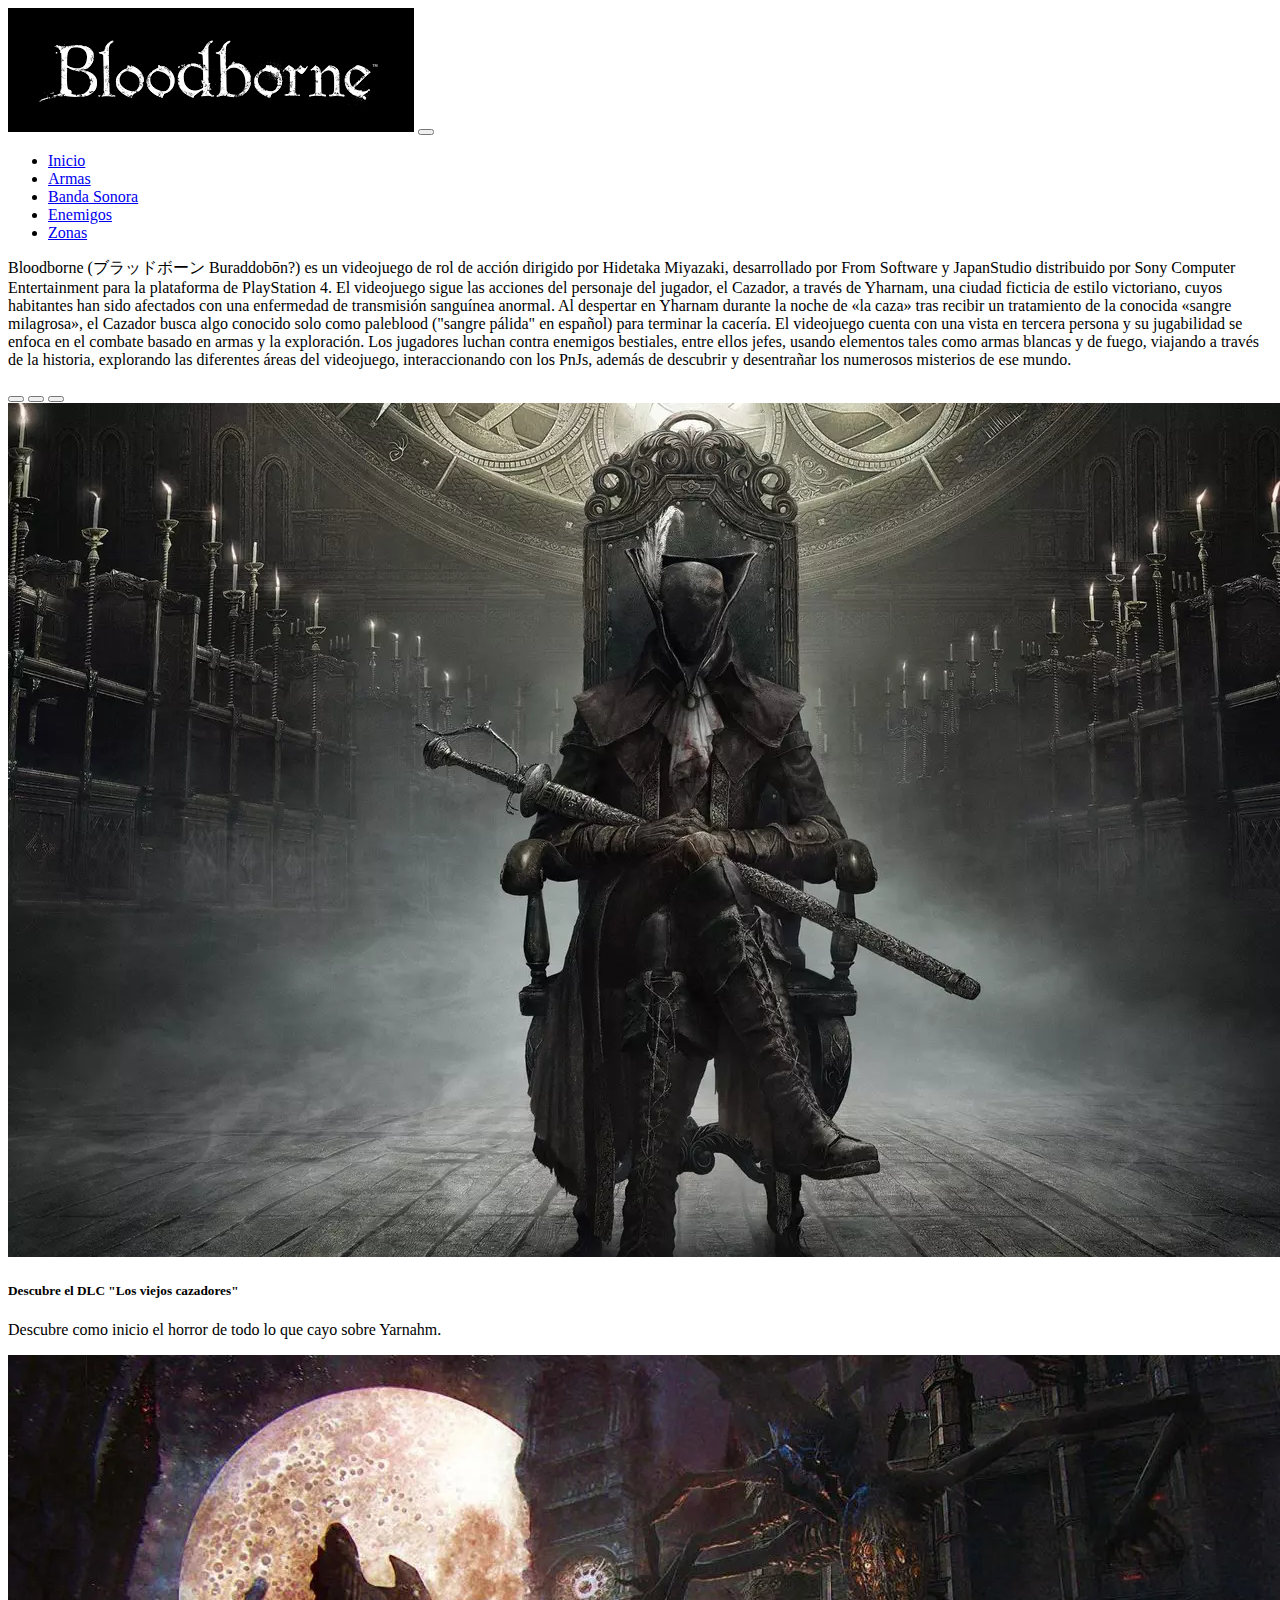
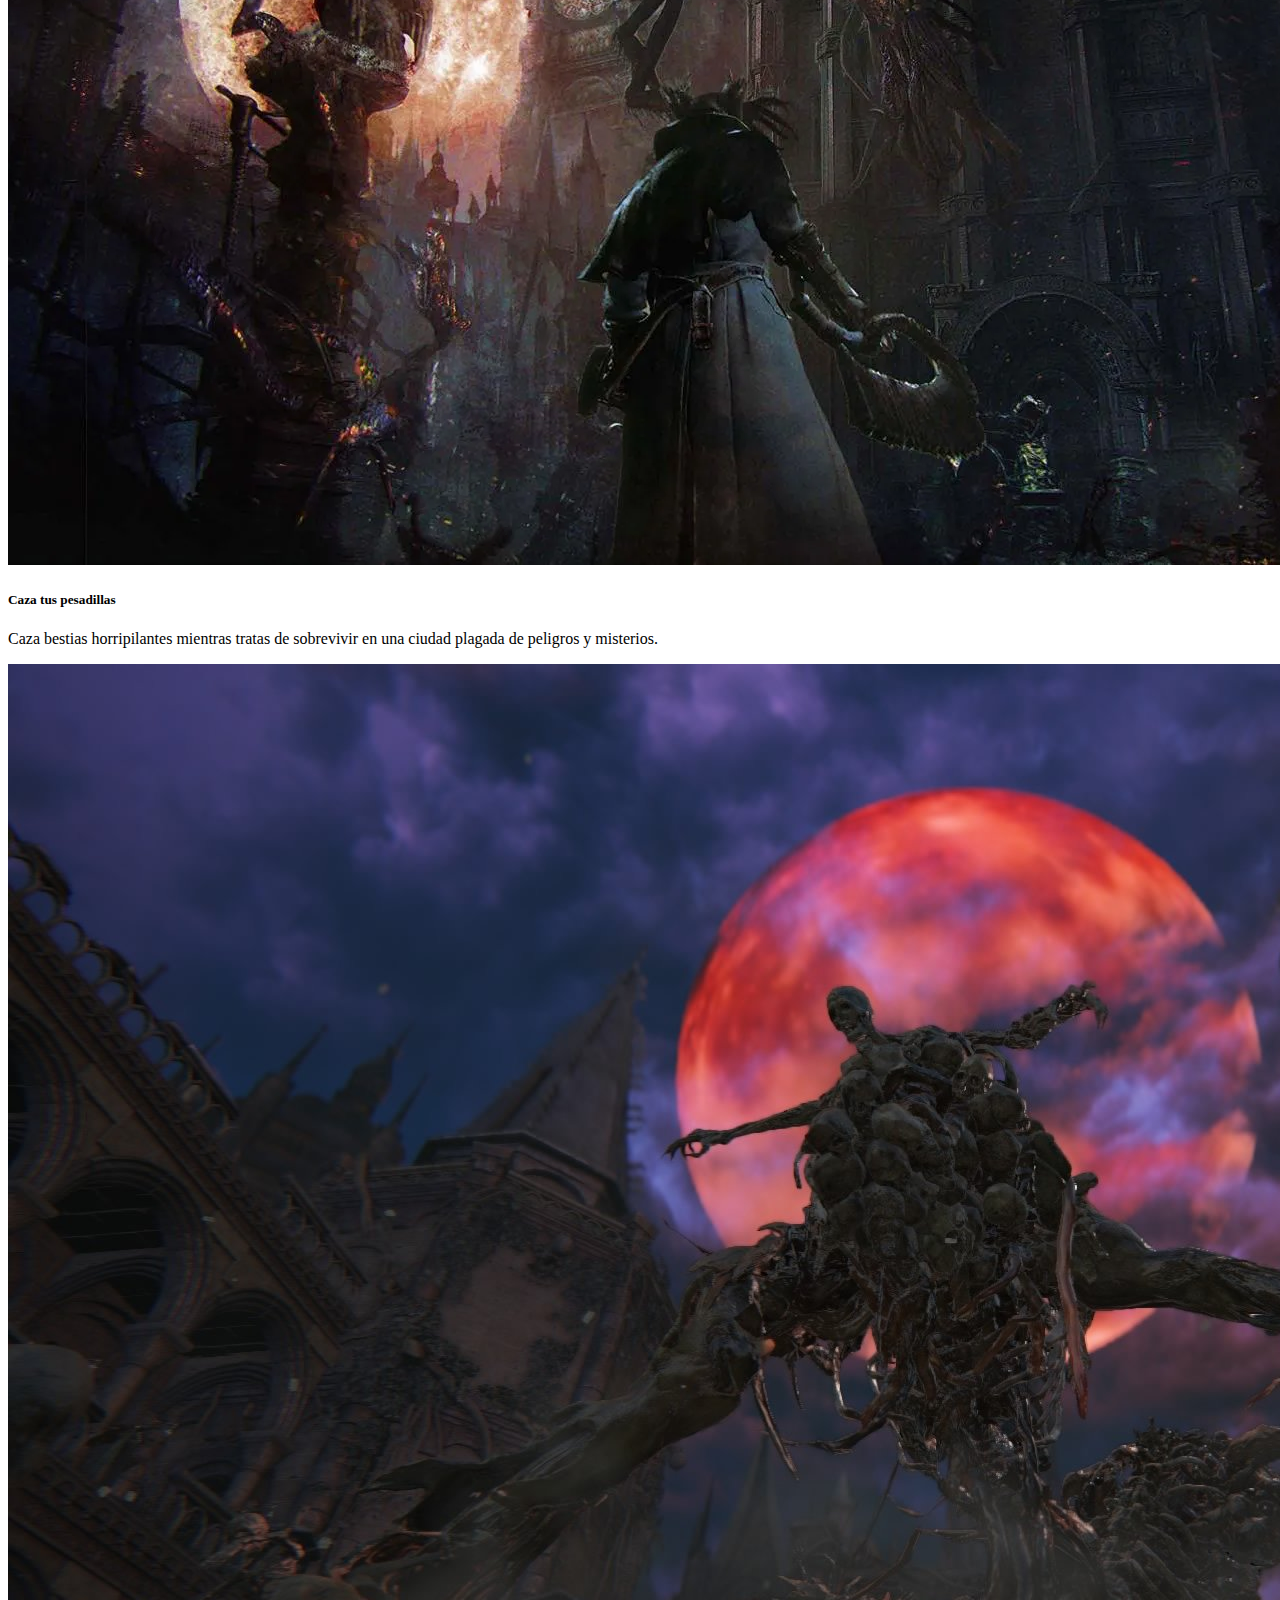
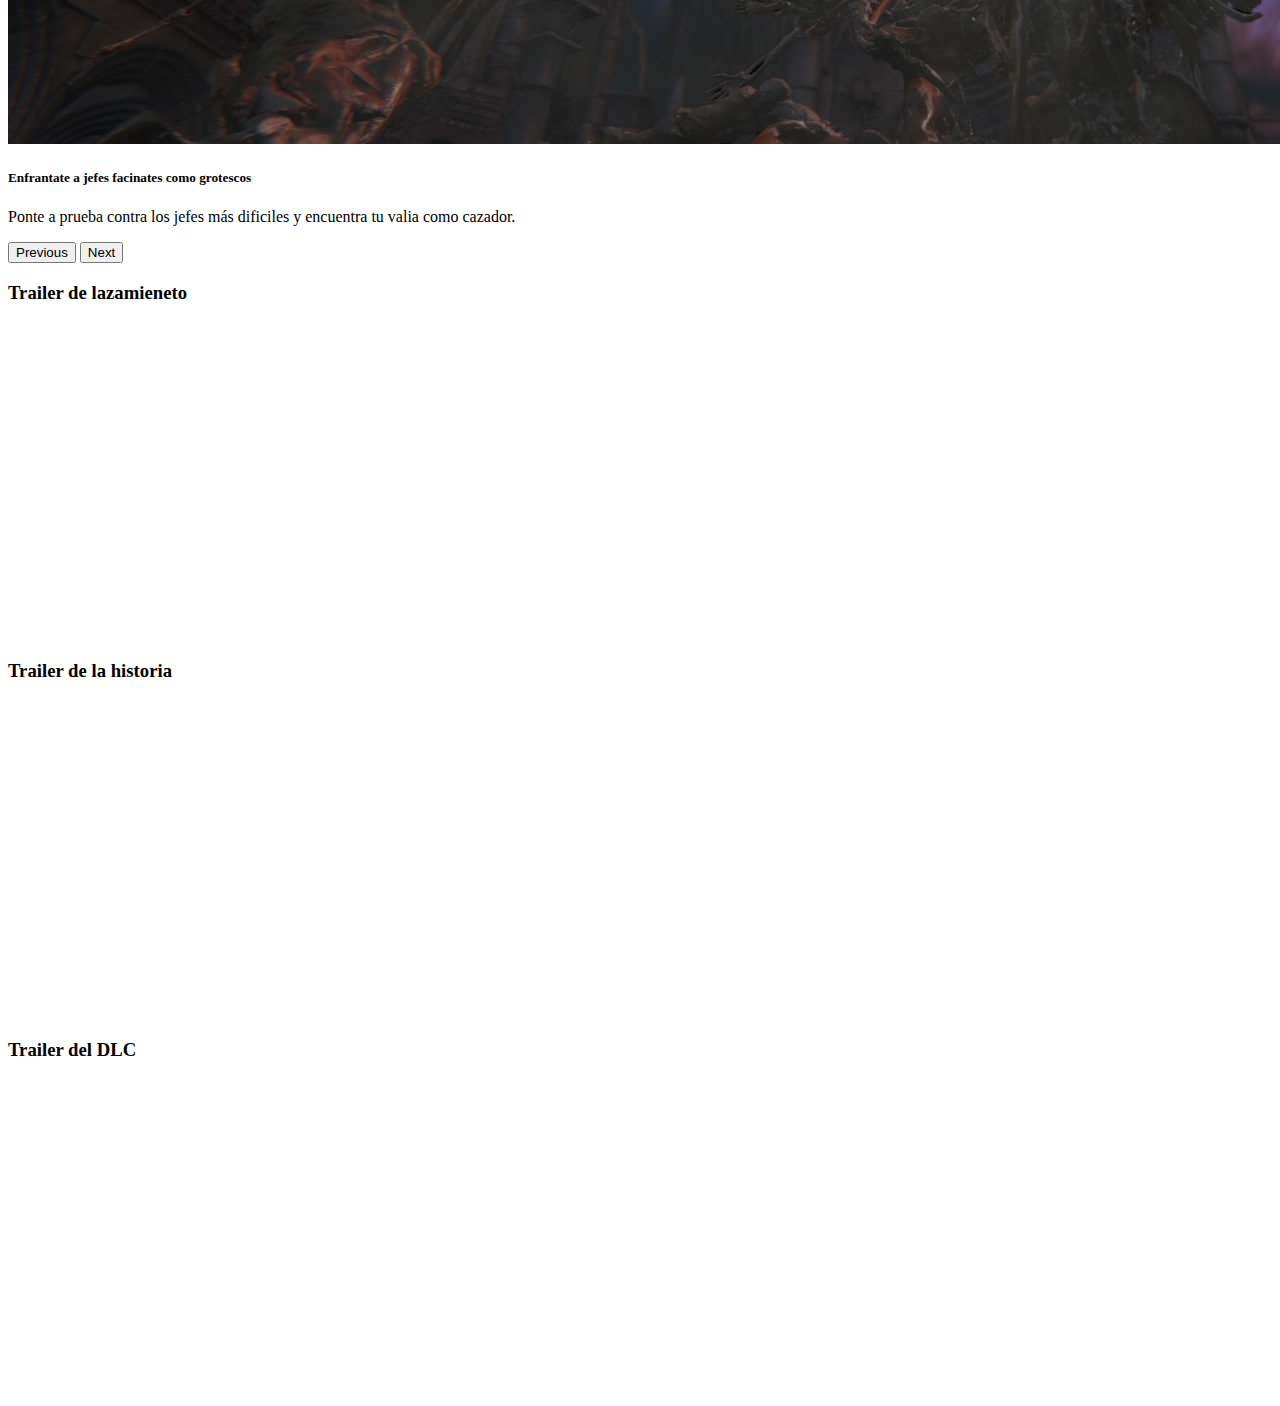
<file: index.html>
<!DOCTYPE html>
<html lang="es">
<head>
    <meta charset="UTF-8">
    <meta http-equiv="X-UA-Compatible" content="IE=edge">
    <meta name="viewport" content="width=device-width, initial-scale=1.0">
    <link href="https://cdn.jsdelivr.net/npm/bootstrap@5.2.0/dist/css/bootstrap.min.css" rel="stylesheet" integrity="sha384-gH2yIJqKdNHPEq0n4Mqa/HGKIhSkIHeL5AyhkYV8i59U5AR6csBvApHHNl/vI1Bx" crossorigin="anonymous">
    <link rel="stylesheet" href="/css/style.css">
    <title>Fan Page De Bloodborne</title>
</head>
<body>
  <!--Inicio header-->
    <header>
        <nav class="d-flex justify-content-around navbar navbar-expand-md bg-dark navbar-dark ">
          <img class="logo-del-emprendimiento" src="/multimedia/imagenes/bloodborne-logo.png" alt="bloodborne-logo">
          <button class="navbar-toggler" type="button" data-toggle="collapse" data-target="#collapsibleNavbar">
            <span class="navbar-toggler-icon"></span>
          </button>
          <div class="collapse navbar-collapse" id="collapsibleNavbar">
            <ul class="navbar-nav">
              <li class="nav-item">
                <a class="nav-link" href="./index.html">Inicio</a>
              </li>
              <li class="nav-item">
                <a class="nav-link" href="/pages/armas.html">Armas</a>
              </li>
              <li class="nav-item">
                <a class="nav-link" href="/pages/banda-sonora.html">Banda Sonora</a>
              </li>
              <li class="nav-item">
                <a class="nav-link" href="/pages/enemigos.html">Enemigos</a>
              </li>
              <li class="nav-item">
                <a class="nav-link" href="/pages/zonas.html">Zonas</a>
              </li> 
            </ul>
          </div>
        </nav>
      </header>
      <!--Fin header-->

      <!--Inicio main-->
      <main>
        <p>
          Bloodborne (ブラッドボーン Buraddobōn?) es un videojuego de rol de acción dirigido por Hidetaka Miyazaki, desarrollado por From Software y JapanStudio distribuido por Sony Computer Entertainment para la plataforma de PlayStation 4.
          El videojuego sigue las acciones del personaje del jugador, el Cazador, a través de Yharnam, una ciudad ficticia de estilo victoriano, cuyos habitantes han sido afectados con una enfermedad de transmisión sanguínea anormal. Al despertar en Yharnam durante la noche de «la caza» tras recibir un tratamiento de la conocida «sangre milagrosa», el Cazador busca algo conocido solo como paleblood ("sangre pálida" en español) para terminar la cacería. 
          El videojuego cuenta con una vista en tercera persona y su jugabilidad se enfoca en el combate basado en armas y la exploración. Los jugadores luchan contra enemigos bestiales, entre ellos jefes, usando elementos tales como armas blancas y de fuego, viajando a través de la historia, explorando las diferentes áreas del videojuego, interaccionando con los PnJs, además de descubrir y desentrañar los numerosos misterios de ese mundo.
        </p>
      </main>
      <!--Fin main-->

      <!--Inicio de carousel de imagnes-->
      <div id="carouselExampleCaptions" class="carousel slide" data-bs-ride="false">
        <div class="carousel-indicators">
          <button type="button" data-bs-target="#carouselExampleCaptions" data-bs-slide-to="0" class="active" aria-current="true" aria-label="Slide 1"></button>
          <button type="button" data-bs-target="#carouselExampleCaptions" data-bs-slide-to="1" aria-label="Slide 2"></button>
          <button type="button" data-bs-target="#carouselExampleCaptions" data-bs-slide-to="2" aria-label="Slide 3"></button>
        </div>
        <div class="carousel-inner">
          <div class="carousel-item active">
            <img src="/multimedia/imagenes/imagen-carousel-1.webp" class="d-block w-100" alt="imagen-carousel-1">
            <div class="carousel-caption d-none d-md-block">
              <h5>Descubre el DLC "Los viejos cazadores"</h5>
              <p>Descubre como inicio el horror de todo lo que cayo sobre Yarnahm.</p>
            </div>
          </div>
          <div class="carousel-item">
            <img src="/multimedia/imagenes/imagen-carousel-2.webp" class="d-block w-100" alt="imagen-carousel-2">
            <div class="carousel-caption d-none d-md-block">
              <h5>Caza tus pesadillas</h5>
              <p>Caza bestias horripilantes mientras tratas de sobrevivir en una ciudad plagada de peligros y misterios.</p>
            </div>
          </div>
          <div class="carousel-item">
            <img src="/multimedia/imagenes/imagen-carousel-3.jpg" class="d-block w-100" alt="imagen-carousel-3">
            <div class="carousel-caption d-none d-md-block">
              <h5>Enfrantate a jefes facinates como grotescos</h5>
              <p>Ponte a prueba contra los jefes más dificiles y encuentra tu valia como cazador.</p>
            </div>
          </div>
        </div>
        <button class="carousel-control-prev" type="button" data-bs-target="#carouselExampleCaptions" data-bs-slide="prev">
          <span class="carousel-control-prev-icon" aria-hidden="true"></span>
          <span class="visually-hidden">Previous</span>
        </button>
        <button class="carousel-control-next" type="button" data-bs-target="#carouselExampleCaptions" data-bs-slide="next">
          <span class="carousel-control-next-icon" aria-hidden="true"></span>
          <span class="visually-hidden">Next</span>
        </button>
      </div>
      <!--Fin de  carousel de imagnes-->


      <!--Muestra de defirentes trailers del juego -->
     <h3>Trailer de lazamieneto</h3>
     <section>
      <iframe width="560" height="315" src="https://www.youtube.com/embed/A31h3J-pPdU" title="YouTube video player" frameborder="0" allow="accelerometer; autoplay; clipboard-write; encrypted-media; gyroscope; picture-in-picture" allowfullscreen></iframe>
     </section>

     <h3>Trailer de la historia</h3>
     <section>
      <iframe width="560" height="315" src="https://www.youtube.com/embed/uG3vZL9GVAw" title="YouTube video player" frameborder="0" allow="accelerometer; autoplay; clipboard-write; encrypted-media; gyroscope; picture-in-picture" allowfullscreen></iframe>
     </section>

     <h3>Trailer del DLC</h3>
     <section>
      <iframe width="560" height="315" src="https://www.youtube.com/embed/fBuC-6FBuvg" title="YouTube video player" frameborder="0" allow="accelerometer; autoplay; clipboard-write; encrypted-media; gyroscope; picture-in-picture" allowfullscreen></iframe>
     </section>
     <!--Fin de muestra de diferentes trailers-->
     





      <script src="https://cdn.jsdelivr.net/npm/bootstrap@5.2.0-beta1/dist/js/bootstrap.bundle.min.js" integrity="sha384-pprn3073KE6tl6bjs2QrFaJGz5/SUsLqktiwsUTF55Jfv3qYSDhgCecCxMW52nD2" crossorigin="anonymous"></script>     
</body>
</html>
</file>
<file: css/style.css>
.productos_container {
    width: 100%;
    display: grid;
    grid-template-columns: repeat(auto-fill, minmax(18rem, 2fr));
    background-color: whitesmoke;
    padding: 10px;
    gap: 30px;
  }
</file>
